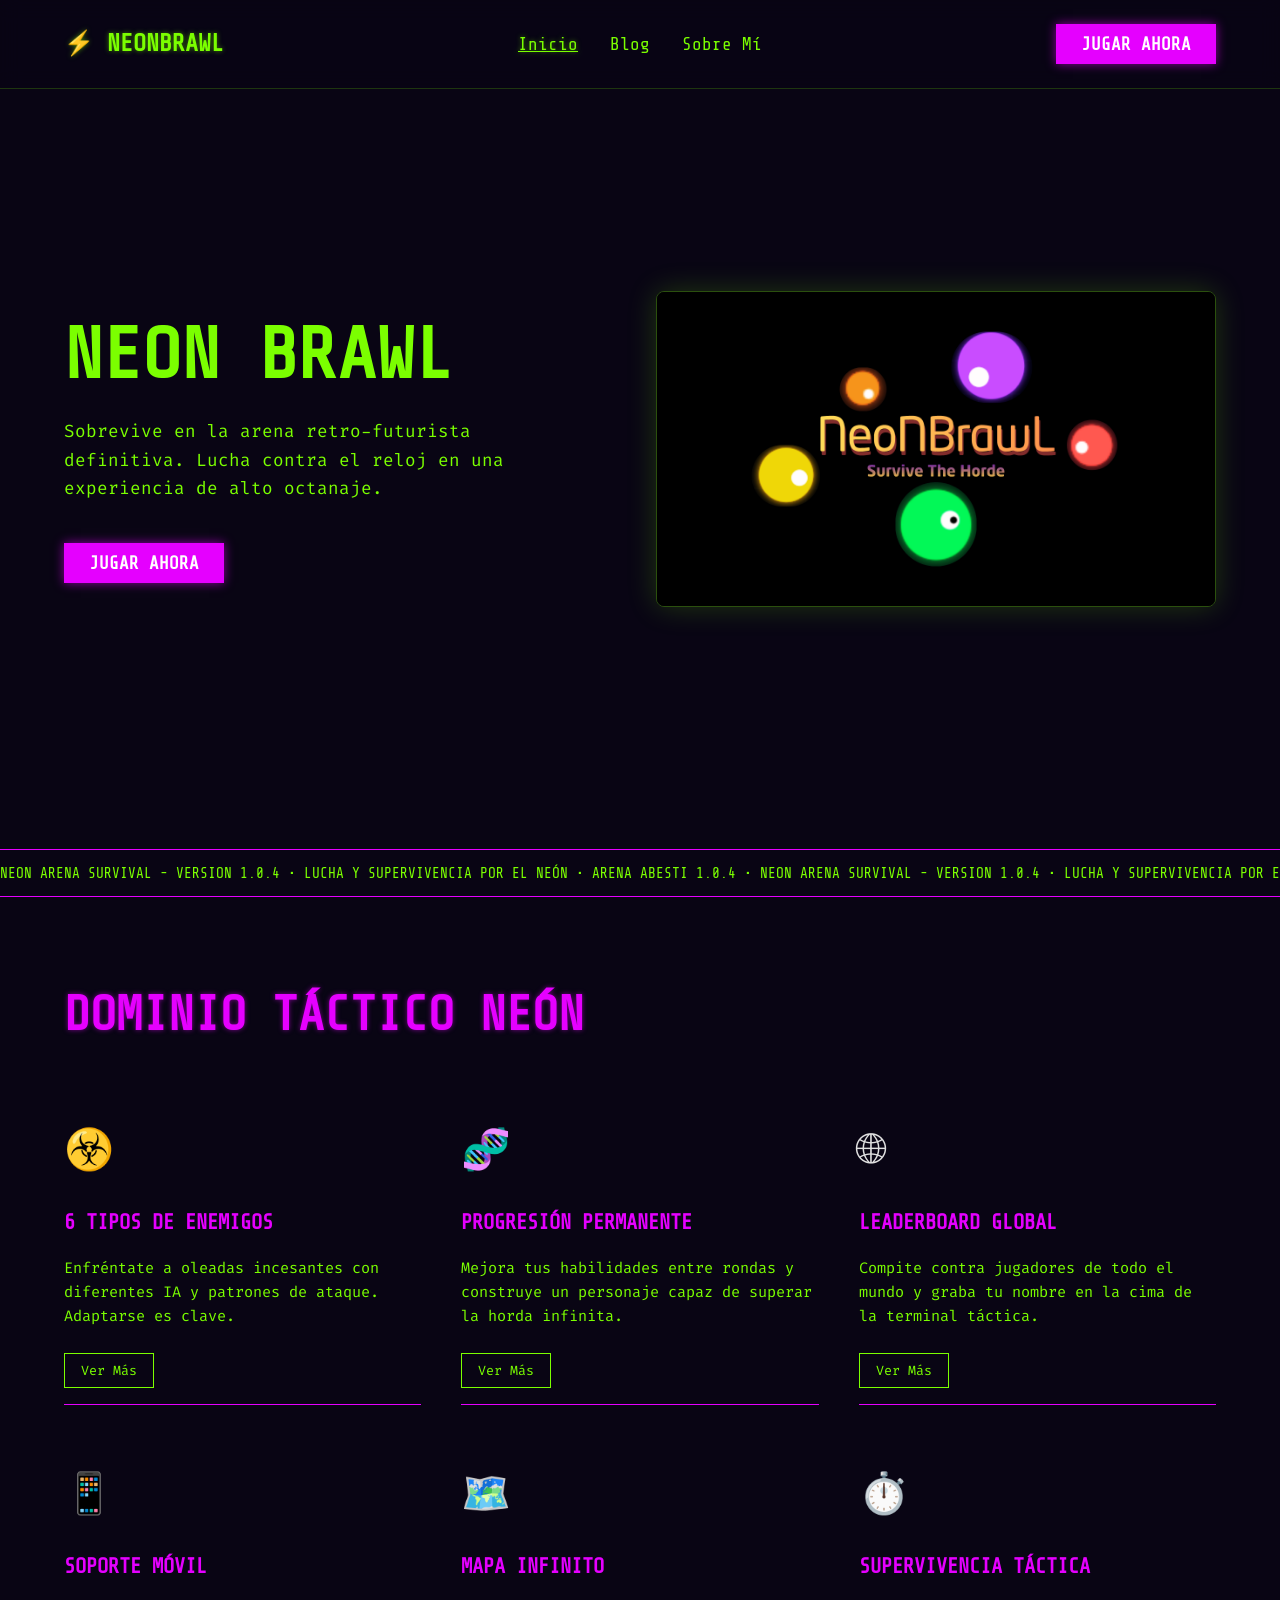
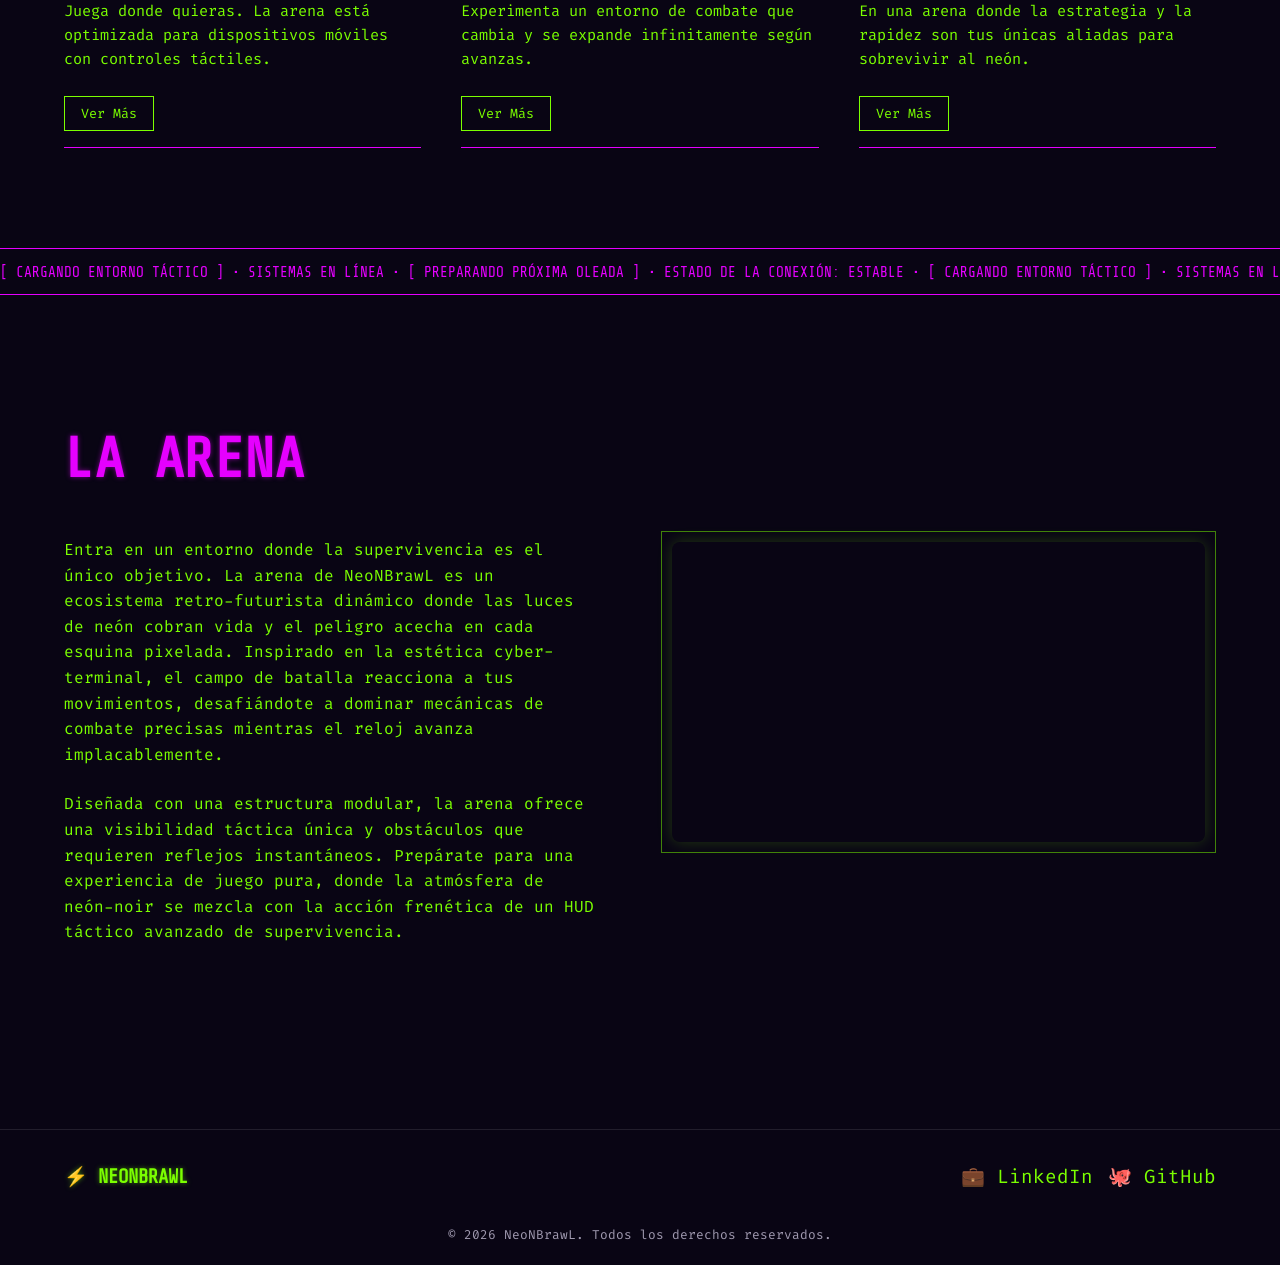
<file: index.html>
<!DOCTYPE html>
<html lang="es">

<head>
    <meta charset="UTF-8">
    <meta name="viewport" content="width=device-width, initial-scale=1.0">
    <meta name="description" content="NeoNBrawL - Sobrevive en la arena retro-futurista definitiva.">
    <title>NeoNBrawL - Inicio</title>
    <link rel="stylesheet" href="css/styles.css">
    <style>
        .hero-logo {
            max-width: 100%;
            height: auto;
            max-height: 250px;
            object-fit: contain;
            margin-bottom: 20px;
            display: block;
        }

        .hero-image img {
            object-fit: cover;
            border-radius: 8px;
        }
    </style>
</head>

<body>

    <nav>
        <div class="logo-container">
            <h2 class="text-neon-green" style="margin:0;">⚡ NeoNBrawL</h2>
        </div>
        <ul class="nav-links">
            <li><a href="index.html" class="text-neon-green" style="text-decoration: underline;">Inicio</a></li>
            <li><a href="blog.html">Blog</a></li>
            <li><a href="about.html">Sobre Mí</a></li>
        </ul>
        <a href="https://cucupg.itch.io/neonbrawl" target="_blank">
            <button class="play-btn bg-neon-purple">JUGAR AHORA</button>
        </a>
    </nav>

    <section class="hero border-wrapper">
        <div class="hero-content">
            <h1 class="hero-title">NEON BRAWL</h1>
            <p class="hero-desc">Sobrevive en la arena retro-futurista definitiva. Lucha contra el reloj en una
                experiencia de alto octanaje.</p>
            <a href="https://cucupg.itch.io/neonbrawl" target="_blank">
                <button class="play-btn bg-neon-purple">JUGAR AHORA</button>
            </a>
        </div>
        <div class="hero-image">
            <img src="./assets/thumbnail.png" alt="NeoNBrawL Thumbnail">
        </div>
    </section>

    <div class="marquee-container">
        <div class="marquee-content">
            NEON ARENA SURVIVAL - VERSION 1.0.4 • LUCHA Y SUPERVIVENCIA POR EL NEÓN • ARENA ABESTI 1.0.4 • NEON ARENA
            SURVIVAL - VERSION 1.0.4 • LUCHA Y SUPERVIVENCIA POR EL NEÓN
        </div>
    </div>

    <section class="features">
        <h2 class="features-title text-neon-purple">Dominio Táctico Neón</h2>
        <div class="features-grid">

            <div class="feature-card">
                <div class="feature-icon">☣️</div>
                <h3>6 Tipos de Enemigos</h3>
                <p>Enfréntate a oleadas incesantes con diferentes IA y patrones de ataque. Adaptarse es clave.</p>
                <button class="btn-outline">Ver Más</button>
            </div>

            <div class="feature-card">
                <div class="feature-icon">🧬</div>
                <h3>Progresión Permanente</h3>
                <p>Mejora tus habilidades entre rondas y construye un personaje capaz de superar la horda infinita.</p>
                <button class="btn-outline">Ver Más</button>
            </div>

            <div class="feature-card">
                <div class="feature-icon">🌐</div>
                <h3>Leaderboard Global</h3>
                <p>Compite contra jugadores de todo el mundo y graba tu nombre en la cima de la terminal táctica.</p>
                <button class="btn-outline">Ver Más</button>
            </div>

            <div class="feature-card">
                <div class="feature-icon">📱</div>
                <h3>Soporte Móvil</h3>
                <p>Juega donde quieras. La arena está optimizada para dispositivos móviles con controles táctiles.</p>
                <button class="btn-outline">Ver Más</button>
            </div>

            <div class="feature-card">
                <div class="feature-icon">🗺️</div>
                <h3>Mapa Infinito</h3>
                <p>Experimenta un entorno de combate que cambia y se expande infinitamente según avanzas.</p>
                <button class="btn-outline">Ver Más</button>
            </div>

            <div class="feature-card">
                <div class="feature-icon">⏱️</div>
                <h3>Supervivencia Táctica</h3>
                <p>En una arena donde la estrategia y la rapidez son tus únicas aliadas para sobrevivir al neón.</p>
                <button class="btn-outline">Ver Más</button>
            </div>

        </div>
    </section>

    <!-- Separador entre Dominio Táctico y La Arena -->
    <div class="marquee-container"
        style="border-top: 1px solid var(--neon-purple); border-bottom: 1px solid var(--neon-purple); margin-top: 20px; margin-bottom: 40px;">
        <div class="marquee-content" style="animation-direction: reverse; color: var(--neon-purple);">
            [ CARGANDO ENTORNO TÁCTICO ] • SISTEMAS EN LÍNEA • [ PREPARANDO PRÓXIMA OLEADA ] • ESTADO DE LA CONEXIÓN:
            ESTABLE • [ CARGANDO ENTORNO TÁCTICO ] • SISTEMAS EN LÍNEA • [ PREPARANDO PRÓXIMA OLEADA ]
        </div>
    </div>

    <section class="arena">
        <div class="arena-grid">
            <div class="arena-content">
                <h2 class="arena-title text-neon-purple">LA ARENA</h2>
                <p class="arena-text">Entra en un entorno donde la supervivencia es el único objetivo. La arena de
                    NeoNBrawL es un ecosistema retro-futurista dinámico donde las luces de neón cobran vida y el peligro
                    acecha en cada esquina pixelada. Inspirado en la estética cyber-terminal, el campo de batalla
                    reacciona a tus movimientos, desafiándote a dominar mecánicas de combate precisas mientras el reloj
                    avanza implacablemente.</p>
                <p class="arena-text">Diseñada con una estructura modular, la arena ofrece una visibilidad táctica única
                    y obstáculos que requieren reflejos instantáneos. Prepárate para una experiencia de juego pura,
                    donde la atmósfera de neón-noir se mezcla con la acción frenética de un HUD táctico avanzado de
                    supervivencia.</p>
            </div>
            <div class="arena-visual">
                <iframe
                    style="width: 100%; aspect-ratio: 16/9; display: block; border-radius: 8px; box-shadow: 0 0 15px rgba(123, 255, 0, 0.2);"
                    src="https://www.youtube.com/embed/G5zbMnv2_5U?si=TKzb_tUPYEWoI6RK" title="YouTube video player"
                    frameborder="0"
                    allow="accelerometer; autoplay; clipboard-write; encrypted-media; gyroscope; picture-in-picture; web-share"
                    referrerpolicy="strict-origin-when-cross-origin" allowfullscreen>
                </iframe>
            </div>
        </div>
    </section>

    <footer class="social-footer">
        <div class="logo-container">
            <h3 class="text-neon-green" style="font-size:1.2rem; margin:0;">⚡ NeoNBrawL</h3>
        </div>
        <div class="social-links" style="display:flex; gap:15px; align-items:center;">
            <a href="https://www.linkedin.com/in/curro-portillo-guerrero-075600390/" target="_blank" title="LinkedIn">💼
                LinkedIn</a>
            <a href="https://github.com/CurroPG" target="_blank" title="GitHub">🐙 GitHub</a>
        </div>
    </footer>
    <div style="text-align:center; color:var(--text-dim); padding-bottom:20px; font-size:0.8rem;">
        © 2026 NeoNBrawL. Todos los derechos reservados.
    </div>

    <script src="js/main.js"></script>
</body>

</html>
</file>
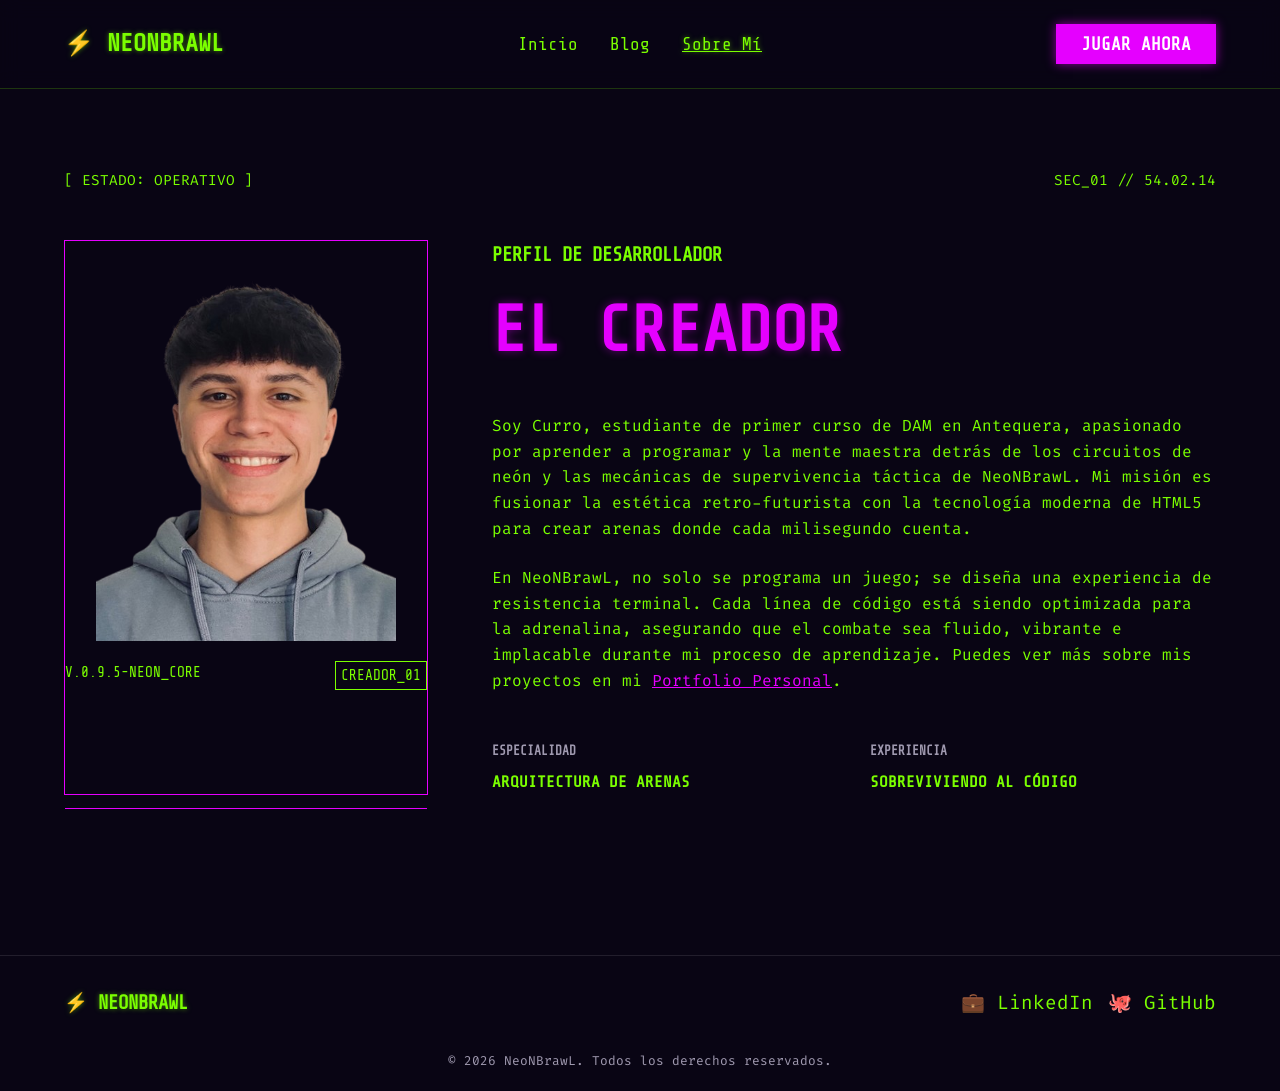
<file: about.html>
<!DOCTYPE html>
<html lang="es">

<head>
    <meta charset="UTF-8">
    <meta name="viewport" content="width=device-width, initial-scale=1.0">
    <title>NeoNBrawL - Sobre Mí</title>
    <link rel="stylesheet" href="css/styles.css">
</head>

<body>

    <nav>
        <div class="logo-container">
            <h2 class="text-neon-green" style="margin:0;">⚡ NeoNBrawL</h2>
        </div>
        <ul class="nav-links">
            <li><a href="index.html">Inicio</a></li>
            <li><a href="blog.html">Blog</a></li>
            <li><a href="about.html" class="text-neon-green" style="text-decoration: underline;">Sobre Mí</a></li>
        </ul>
        <a href="https://cucupg.itch.io/neonbrawl" target="_blank">
            <button class="play-btn bg-neon-purple">JUGAR AHORA</button>
        </a>
    </nav>

    <section class="about-section">
        <div class="status-bar">
            <span>[ ESTADO: OPERATIVO ]</span>
            <span style="margin-left:auto;">SEC_01 // 54.02.14</span>
        </div>

        <div class="about-container">
            <div class="about-image" style="display:flex; flex-direction:column; align-items:center;">
                <img src="./assets/curro.png" alt="Curro - Creador"
                    style="object-fit: contain; max-height:400px; border-radius: 8px;">
                <div
                    style="display:flex; justify-content:space-between; margin-top:20px; color:var(--neon-green); font-family:var(--font-heading); font-size: 0.9rem; width:100%;">
                    <span>V.0.9.5-NEON_CORE</span>
                    <span style="border:1px solid var(--neon-green); padding:2px 5px;">CREADOR_01</span>
                </div>
            </div>

            <div class="about-info">
                <h4 class="about-subtitle">PERFIL DE DESARROLLADOR</h4>
                <h1 class="about-title">EL CREADOR</h1>

                <p class="about-text">Soy Curro, estudiante de primer curso de DAM en Antequera, apasionado por aprender
                    a programar y la mente maestra detrás de los circuitos de neón y las mecánicas de supervivencia
                    táctica de NeoNBrawL. Mi misión es fusionar la estética retro-futurista con la tecnología moderna de
                    HTML5 para crear arenas donde cada milisegundo cuenta.</p>

                <p class="about-text">En NeoNBrawL, no solo se programa un juego; se diseña una experiencia de
                    resistencia terminal. Cada línea de código está siendo optimizada para la adrenalina, asegurando que
                    el combate sea fluido, vibrante e implacable durante mi proceso de aprendizaje. Puedes ver más sobre
                    mis proyectos en mi <a href="https://mi-portfolio-tau-two.vercel.app/" target="_blank"
                        style="color: var(--neon-purple); text-decoration: underline;">Portfolio Personal</a>.</p>

                <div class="skills-grid">
                    <div class="skill-item">
                        <h4>ESPECIALIDAD</h4>
                        <p>ARQUITECTURA DE ARENAS</p>
                    </div>
                    <div class="skill-item">
                        <h4>EXPERIENCIA</h4>
                        <p>SOBREVIVIENDO AL CÓDIGO</p>
                    </div>
                </div>
            </div>
        </div>
    </section>

    <footer class="social-footer">
        <div class="logo-container">
            <h3 class="text-neon-green" style="font-size:1.2rem; margin:0;">⚡ NeoNBrawL</h3>
        </div>
        <div class="social-links" style="display:flex; gap:15px; align-items:center;">
            <a href="https://www.linkedin.com/in/curro-portillo-guerrero-075600390/" target="_blank" title="LinkedIn">💼
                LinkedIn</a>
            <a href="https://github.com/CurroPG" target="_blank" title="GitHub">🐙 GitHub</a>
        </div>
    </footer>
    <div style="text-align:center; color:var(--text-dim); padding-bottom:20px; font-size:0.8rem;">
        © 2026 NeoNBrawL. Todos los derechos reservados.
    </div>

    <script src="js/main.js"></script>
</body>

</html>
</file>
<file: css/styles.css>
@import url('https://fonts.googleapis.com/css2?family=Share+Tech+Mono&family=Fira+Code:wght@300;400;500;700&display=swap');

:root {
    --bg-color: #090514; /* Deep void background */
    --surface-color: #1a1025; /* Slightly lighter for cards */
    --neon-green: #7BFF00;
    --neon-purple: #E500FF;
    --text-main: #e0e0e0;
    --text-dim: #a09ab0;
    --font-heading: 'Share Tech Mono', monospace;
    --font-body: 'Fira Code', monospace;
    --transition-speed: 0.3s;
}

* {
    margin: 0;
    padding: 0;
    box-sizing: border-box;
}

body {
    background-color: var(--bg-color);
    color: var(--text-main);
    font-family: var(--font-body);
    line-height: 1.6;
    overflow-x: hidden;
}

/* Typography elements */
h1, h2, h3, h4, h5, h6 {
    font-family: var(--font-heading);
    text-transform: uppercase;
}

a {
    text-decoration: none;
    color: var(--text-main);
    transition: color var(--transition-speed);
}

/* Neon utilities */
.text-neon-green {
    color: var(--neon-green);
    text-shadow: 0 0 5px rgba(123, 255, 0, 0.5);
}

.text-neon-purple {
    color: var(--neon-purple);
    text-shadow: 0 0 5px rgba(229, 0, 255, 0.5);
}

.bg-neon-purple {
    background-color: var(--neon-purple);
    color: #fff;
    box-shadow: 0 0 10px rgba(229, 0, 255, 0.6);
}

/* Navigation */
nav {
    display: flex;
    justify-content: space-between;
    align-items: center;
    padding: 1.5rem 5%;
    border-bottom: 1px solid rgba(123, 255, 0, 0.2);
    background: rgba(9, 5, 20, 0.9);
    backdrop-filter: blur(10px);
    position: sticky;
    top: 0;
    z-index: 100;
}

.logo-container {
    display: flex;
    align-items: center;
    gap: 10px;
}

.nav-links {
    display: flex;
    gap: 2rem;
    list-style: none;
}

.nav-links a {
    font-family: var(--font-heading);
    font-size: 1.1rem;
    color: var(--neon-green);
}

.nav-links a:hover {
    text-shadow: 0 0 8px var(--neon-green);
}

.play-btn {
    padding: 10px 25px;
    font-family: var(--font-heading);
    font-size: 1.1rem;
    font-weight: bold;
    border: none;
    cursor: pointer;
    transition: all 0.3s ease;
}

.play-btn:hover {
    box-shadow: 0 0 20px rgba(229, 0, 255, 0.8);
    transform: scale(1.05);
}

/* Footer / Marquee */
.marquee-container {
    width: 100%;
    overflow: hidden;
    white-space: nowrap;
    border-top: 1px solid var(--neon-purple);
    border-bottom: 1px solid var(--neon-purple);
    padding: 10px 0;
    margin-top: 40px;
}

.marquee-content {
    display: inline-block;
    animation: marquee 20s linear infinite;
    color: var(--neon-green);
    font-family: var(--font-heading);
    font-size: 0.9rem;
}

@keyframes marquee {
    0% { transform: translateX(100%); }
    100% { transform: translateX(-100%); }
}

/* Sections Global */
section {
    padding: 5rem 5%;
}

/* Hero Section */
.hero {
    display: flex;
    align-items: center;
    justify-content: space-between;
    min-height: 80vh;
    gap: 2rem;
}

.hero-content {
    flex: 1;
}

.hero-title {
    font-size: 4.5rem;
    line-height: 1.1;
    margin-bottom: 1.5rem;
    color: var(--neon-green);
}

.hero-desc {
    font-size: 1.1rem;
    color: var(--neon-green);
    margin-bottom: 2.5rem;
    max-width: 500px;
}

.hero-image {
    flex: 1;
    display: flex;
    justify-content: center;
}

.hero-image img {
    max-width: 100%;
    border: 1px solid rgba(123, 255, 0, 0.3);
    box-shadow: 0 0 30px rgba(123, 255, 0, 0.2);
    border-radius: 4px;
}

/* Features Section */
.features-title {
    font-size: 3rem;
    margin-bottom: 3rem;
    text-align: left;
}

.features-grid {
    display: grid;
    grid-template-columns: repeat(auto-fit, minmax(300px, 1fr));
    gap: 2.5rem;
}

.feature-card {
    background: transparent;
    border-top: 1px solid transparent;
    padding: 1rem 0;
}

.feature-icon {
    font-size: 2.5rem;
    margin-bottom: 1.5rem;
    display: inline-block;
}

.feature-card h3 {
    color: var(--neon-purple);
    margin-bottom: 1rem;
    font-size: 1.3rem;
}

.feature-card p {
    color: var(--neon-green);
    font-size: 0.95rem;
    margin-bottom: 1.5rem;
}

.btn-outline {
    background: transparent;
    color: var(--neon-green);
    border: 1px solid var(--neon-green);
    padding: 8px 16px;
    font-family: var(--font-body);
    cursor: pointer;
    transition: all 0.3s ease;
}

.btn-outline:hover {
    background: rgba(123, 255, 0, 0.1);
    box-shadow: 0 0 10px rgba(123, 255, 0, 0.4);
}

/* Divider Line */
.feature-card {
    border-bottom: 1px solid var(--neon-purple);
}

/* Arena Section */
.arena-grid {
    display: flex;
    gap: 4rem;
    align-items: center;
}

@media (max-width: 768px) {
    .arena-grid {
        flex-direction: column;
    }
}

.arena-content {
    flex: 1;
}

.arena-title {
    font-size: 3.5rem;
    margin-bottom: 2rem;
}

.arena-text {
    color: var(--neon-green);
    margin-bottom: 1.5rem;
}

.arena-visual {
    flex: 1;
    border: 1px solid rgba(123, 255, 0, 0.5);
    padding: 10px;
    position: relative;
}

.arena-visual img {
    width: 100%;
    display: block;
    opacity: 0.8;
}

/* About Page Specific */
.about-container {
    display: flex;
    gap: 4rem;
    margin-top: 3rem;
}

.about-image {
    flex: 1;
    max-width: 400px;
    border: 1px solid var(--neon-purple);
    position: relative;
}

.about-image img {
    width: 100%;
    display: block;
}

.about-image::after {
    content: '';
    position: absolute;
    bottom: -15px;
    left: 0;
    width: 100%;
    height: 1px;
    background: var(--neon-purple);
}

.about-info {
    flex: 2;
}

.status-bar {
    color: var(--neon-green);
    font-size: 0.9rem;
    margin-bottom: 2rem;
    display: flex;
    gap: 2rem;
}

.about-subtitle {
    color: var(--neon-green);
    font-size: 1.2rem;
    margin-bottom: 0.5rem;
}

.about-title {
    font-size: 4rem;
    color: var(--neon-purple);
    margin-bottom: 2rem;
    text-shadow: 0 0 10px rgba(229, 0, 255, 0.4);
}

.about-text {
    color: var(--neon-green);
    margin-bottom: 1.5rem;
}

.skills-grid {
    display: grid;
    grid-template-columns: 1fr 1fr;
    gap: 2rem;
    margin-top: 3rem;
}

.skill-item h4 {
    color: var(--text-dim);
    font-size: 0.8rem;
    margin-bottom: 0.5rem;
}

.skill-item p {
    color: var(--neon-green);
    font-weight: bold;
    font-family: var(--font-heading);
}

.social-footer {
    border-top: 1px solid rgba(255, 255, 255, 0.1);
    margin-top: 5rem;
    padding: 2rem 5%;
    display: flex;
    justify-content: space-between;
    align-items: center;
}

.social-links {
    display: flex;
    gap: 1rem;
}

.social-links a {
    color: var(--neon-green);
    font-size: 1.2rem;
}

/* Blog Page Specific */
.blog-header {
    text-align: center;
    margin-bottom: 4rem;
    border-bottom: 1px solid var(--neon-purple);
    padding-bottom: 1rem;
}

.blog-title {
    font-size: 3.5rem;
    text-shadow: 0 0 15px rgba(229, 0, 255, 0.5);
}

.blog-grid {
    display: grid;
    grid-template-columns: repeat(auto-fit, minmax(320px, 1fr));
    gap: 2rem;
}

.blog-card {
    background-color: var(--surface-color);
    transition: transform 0.3s ease;
}

.blog-card:hover {
    transform: translateY(-5px);
    box-shadow: 0 5px 15px rgba(0,0,0,0.5);
}

.blog-image {
    width: 100%;
    height: 200px;
    object-fit: cover;
    border-bottom: 1px solid var(--neon-purple);
}

.blog-content {
    padding: 1.5rem;
    background: #7a7a7a; /* As per the image standard grey */
    position: relative;
}

.blog-meta {
    display: flex;
    align-items: center;
    gap: 10px;
    margin-bottom: 1rem;
}

.author-avatar {
    width: 30px;
    height: 30px;
    background: var(--neon-purple);
    color: white;
    border-radius: 50%;
    display: flex;
    align-items: center;
    justify-content: center;
    font-weight: bold;
    font-size: 0.8rem;
}

.author-info {
    font-size: 0.8rem;
    color: #4db8ff; /* specific blueish color from image */
}

.blog-card h3 {
    color: #fff;
    margin-bottom: 1rem;
    font-size: 1.4rem;
    font-family: var(--font-body);
    text-transform: none;
}

.blog-card p {
    color: #4db8ff;
    font-size: 0.9rem;
    margin-bottom: 1.5rem;
}

.blog-actions {
    display: flex;
    justify-content: space-between;
    color: var(--text-dim);
    font-size: 0.9rem;
    border-top: 1px solid rgba(0,0,0,0.1);
    padding-top: 1rem;
}

/* Responsive */
@media (max-width: 768px) {
    .hero {
        flex-direction: column;
        text-align: center;
    }
    .hero-title {
        font-size: 3rem;
    }
    .about-container {
        flex-direction: column;
    }
    nav {
        flex-direction: column;
        gap: 1rem;
    }
}
</file>
